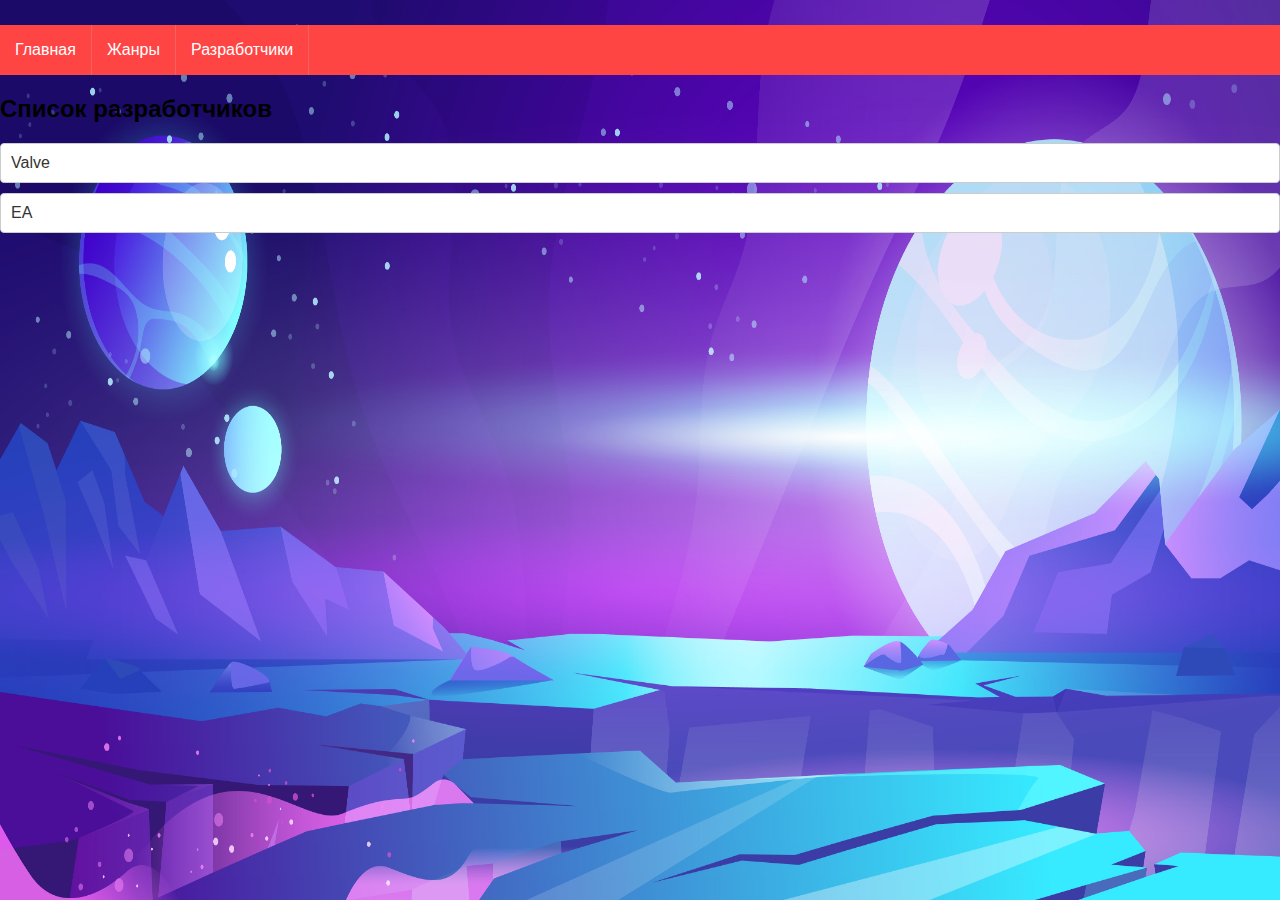
<file: developer.html>
<!DOCTYPE html>
<html lang="ru">
<head>
    <meta charset="UTF-8">
    <title>Каталог игр</title>
    <link rel="stylesheet" type="text/css" href="styles.css">
<ul class="ul2">
<li class="li2"><a class="a2" href="index.php">Главная</a></li>
<li class="li2"><a class="a2" href="genere.html">Жанры</a></li>
<li class="li2"><a class="a2" href="developer.html">Разработчики</a></li>
</ul>
<script src="script.js"></script>
</head>
<body class="bg">	
<h2>Список разработчиков</h2>

<ul class="ul1">
    <li class="li1"><a class="a1" href="developers.php?DeveloperID=1">Valve</a></li>
    <li class="li1"><a class="a1" href="developers.php?DeveloperID=2">EA</a></li>

</ul>
<div class="empty-line"></div>


</body>
</html>
</file>
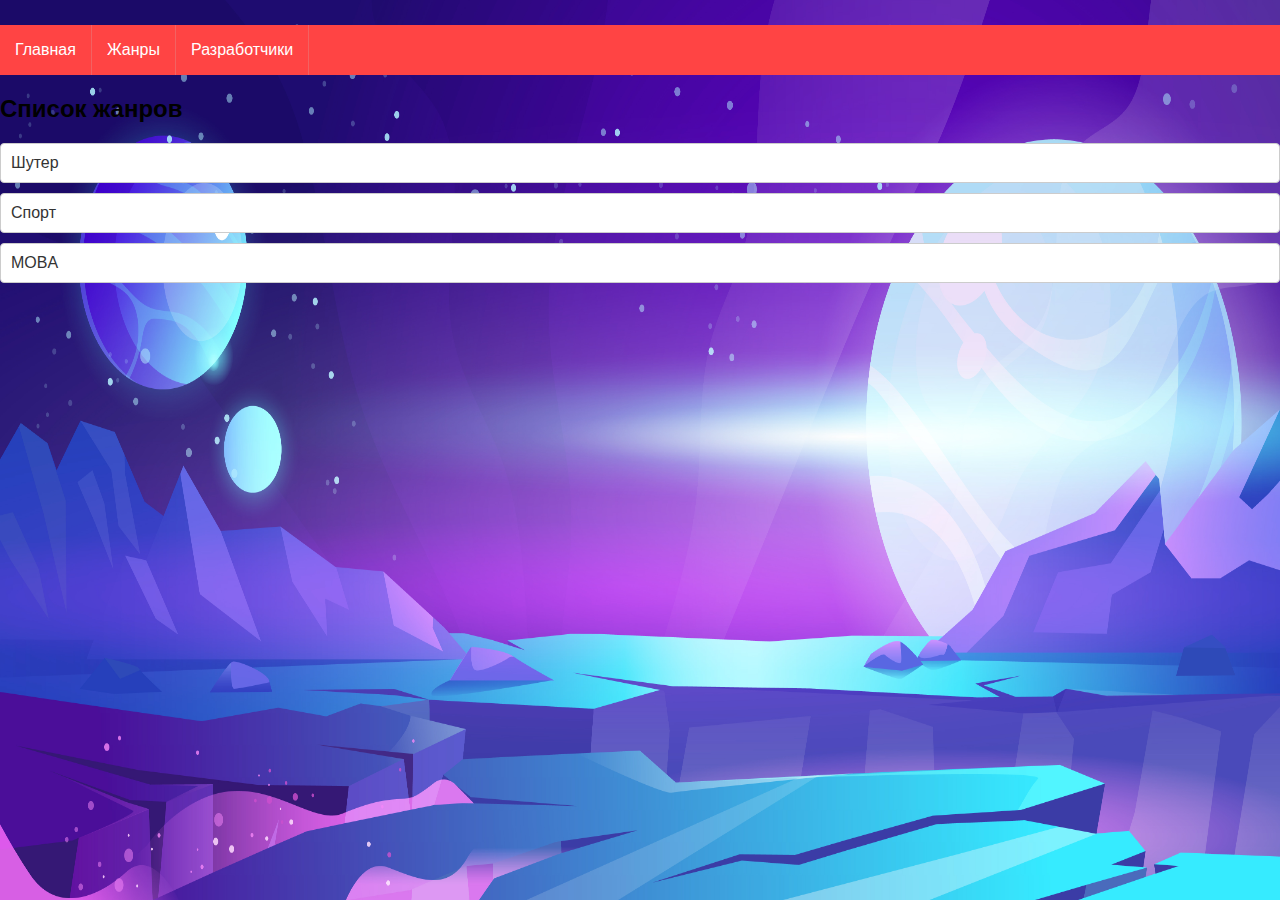
<file: genere.html>
<!DOCTYPE html>
<html lang="ru">
<head>
    <meta charset="UTF-8">
    <title>Каталог игр</title>
    <link rel="stylesheet" type="text/css" href="styles.css">
<ul class="ul2">
<li class="li2"><a class="a2" href="index.php">Главная</a></li>
<li class="li2"><a class="a2" href="genere.html">Жанры</a></li>
<li class="li2"><a class="a2" href="developer.html">Разработчики</a></li>
</ul>
<script src="script.js"></script>
</head>
<body class="bg">	
<h2>Список жанров</h2>

<ul class="ul1">
    <li class="li1"><a class="a1" href="games.php?GenreID=1">Шутер</a></li>
    <li class="li1"><a class="a1" href="games.php?GenreID=2">Спорт</a></li>
    <li class="li1"><a class="a1" href="games.php?GenreID=3">MOBA</a></li>

</ul>
<div class="empty-line"></div>


</body>
</html>
</file>
<file: styles.css>
/* styles.css */

body {
    font-family: Arial, sans-serif;
    background-color: #f5f5f5;
    margin: 0;
    padding: 0;
}
.bg {
    background-attachment:fixed;
    background-repeat: no-repeat;
    background-position:cover;
    background-size: 100% 100%;
}

h1 {
    text-align: center;
    padding: 20px 0;
}

.ul1 {
    list-style-type: none;
    padding: 0;
}

.li1 {
    margin-bottom: 10px;
}

.a1 {
    display: block;
    text-decoration: none;
    color: #333;
    padding: 10px;
    background-color: #fff;
    border: 1px solid #ccc;
    border-radius: 4px;
    transition: background-color 0.3s ease;
}


table {
    width: 100%;
    border-collapse: collapse;
    margin-bottom: 20px;
}

table th, table td {
    padding: 8px;
    text-align: left;
    border-bottom: 1px solid #ddd;
	width="50%
}

table th {
    background-color: #f2f2f2;
}
table td {
    background-color: #f2f2f2;
}

table tr:hover {
    background-color: #f5f5f5;
}
.empty-line {
    height: 25px;
}
.ul2 {
  list-style: none; /*убираем маркеры списка*/
  margin: 0; /*убираем отступы*/
  padding-left: 0; /*убираем отступы*/
  margin-top:25px; /*делаем отступ сверху*/
  background:#F44; /*добавляем фон всему меню*/
  height: 50px; /*задаем высоту*/
}
.a2 {
  text-decoration: none; /*убираем подчеркивание текста ссылок*/
  background:#FF4444; /*добавляем фон к пункту меню*/
  color:#fff; /*меняем цвет ссылок*/
  padding:0px 15px; /*добавляем отступ*/
  font-family: arial; /*меняем шрифт*/
  line-height:50px; /*ровняем меню по вертикали*/
  display: block; 
  border-right: 1px solid #F36262; /*добавляем бордюр справа*/
  -moz-transition: all 0.3s 0.01s ease; /*делаем плавный переход*/
  -o-transition: all 0.3s 0.01s ease;
  -webkit-transition: all 0.3s 0.01s ease;

}
a:hover {
  background:#D43737;/*добавляем эффект при наведении*/
}
.li2 {
  float:left; /*Размещаем список горизонтально для реализации меню*/
}
</file>
